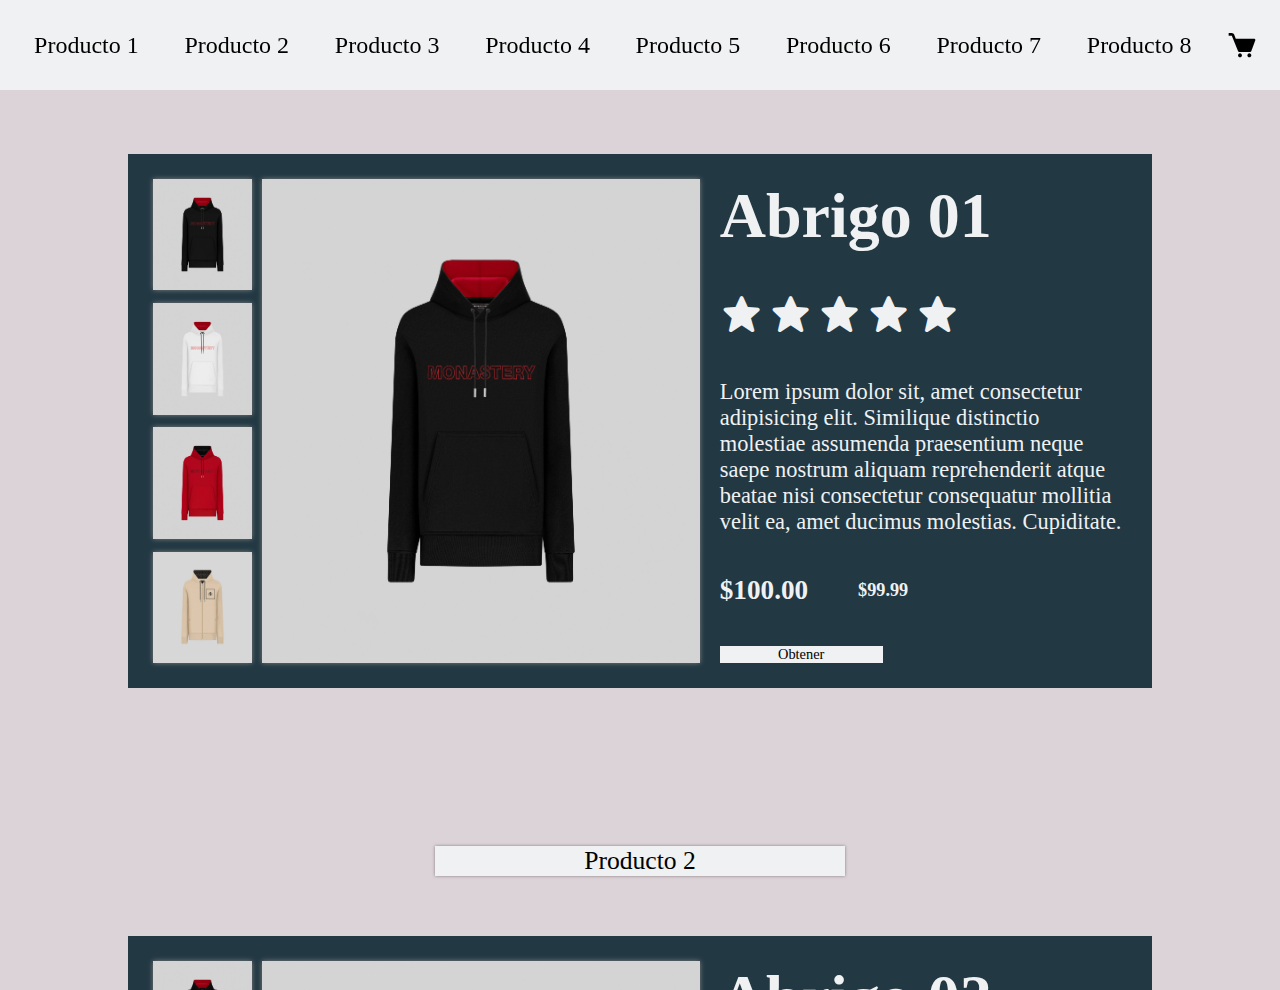
<file: index.html>
<!DOCTYPE html>
<html lang="en">
<head>
    <meta charset="UTF-8">
    <meta name="viewport" content="width=device-width, initial-scale=1.0">
    <link rel="stylesheet" href="css/style.css">
    <link href='https://unpkg.com/boxicons@2.1.4/css/boxicons.min.css' rel='stylesheet'>
    <title>Document</title>
</head>
<body>
    <header class="header">
        <nav class="mobile">
            <ul>
                <i class='bx bx-menu'>
                    <a href="views/Menu.html" class="menu">aa</a>
                </i>
                <div>
                    <a href="#pr1"class="ah1">Producto 1</a>
                </div>
                <i class='bx bxs-cart'>
                    <a href="views/Carrito.html" class="carrito">aa</a>
                </i>
            </ul>
        </nav>
        <nav class="pc">
            <ul>
                <li>
                    <a href="#pr1">Producto 1</a>
                </li>
                <li>
                    <a href="#pr2">Producto 2</a>
                </li>
                <li>
                    <a href="#pr3">Producto 3</a>
                </li>
                <li>
                    <a href="#pr4">Producto 4</a>
                </li>
                <li>
                    <a href="#pr5">Producto 5</a>
                </li>
                <li>
                    <a href="#pr6">Producto 6</a>
                </li>
                <li>
                    <a href="#pr7">Producto 7</a>
                </li>
                <li>
                    <a href="#pr8">Producto 8</a>
                </li>
                <i class='bx bxs-cart'>
                    <a href="views/Carrito.html" class="carrito">aa</a>
                </i>
            </ul>
        </nav>
    </header>
    <main class="main">
        <section class="producto_1" id="pr1">
            <div class="producto">
                <div class="div_images">
                    <div class="img_vertical">
                        <img src="storage/img/abrigo1.png">
                        <img src="storage/img/abrigo2.png">
                        <img src="storage/img/abrigo3.png">
                        <img src="storage/img/abrigo4.png">
                    </div>
                    <img src="storage/img/abrigo1.png" class="img_horizontal">
                </div>
                <div class="div_text">
                    <h1>Abrigo 01</h1>
                    <div class="stars">
                        <i class='bx bxs-star'></i>
                        <i class='bx bxs-star'></i>
                        <i class='bx bxs-star'></i>
                        <i class='bx bxs-star'></i>
                        <i class='bx bxs-star'></i>
                    </div>
                    <p>Lorem ipsum dolor sit, amet consectetur adipisicing elit. Similique distinctio molestiae assumenda praesentium neque saepe nostrum aliquam reprehenderit atque beatae nisi consectetur consequatur mollitia velit ea, amet ducimus molestias. Cupiditate.</p>
                    <div class="prices">
                        <h4>$100.00</h4>
                        <h6>$99.99</h6>
                    </div>
                    <button><a href="views/Obtener.html">Obtener</a></button>
                </div>
            </div>
        </section>
        <section class="producto_2" id="pr2">
            <div class="producto_header">
                <div><a href="#pr2"class="ah1">Producto 2</a></div>
            </div>
            <div class="producto">
                <div class="div_images">
                    <div class="img_vertical">
                        <img src="storage/img/abrigo1.png">
                        <img src="storage/img/abrigo2.png">
                        <img src="storage/img/abrigo3.png">
                        <img src="storage/img/abrigo4.png">
                    </div>
                    <img src="storage/img/abrigo2.png" class="img_horizontal">
                </div>
                <div class="div_text">
                    <h1>Abrigo 02</h1>
                    <div class="stars">
                        <i class='bx bxs-star'></i>
                        <i class='bx bxs-star'></i>
                        <i class='bx bxs-star'></i>
                        <i class='bx bxs-star'></i>
                        <i class='bx bxs-star'></i>
                    </div>
                    <p>Lorem ipsum dolor sit, amet consectetur adipisicing elit. Similique distinctio molestiae assumenda praesentium neque saepe nostrum aliquam reprehenderit atque beatae nisi consectetur consequatur mollitia velit ea, amet ducimus molestias. Cupiditate.</p>
                    <div class="prices">
                        <h4>$100.00</h4>
                        <h6>$99.99</h6>
                    </div>
                    <button><a href="views/Obtener.html">Obtener</a></button>
                </div>
            </div>
        </section>
        <section class="producto_3" id="pr3">
            <div class="producto_header">
                <div><a href="#pr3"class="ah1">Producto 3</a></div>
            </div>
            <div class="producto">
                <div class="div_images">
                    <div class="img_vertical">
                        <img src="storage/img/abrigo1.png">
                        <img src="storage/img/abrigo2.png">
                        <img src="storage/img/abrigo3.png">
                        <img src="storage/img/abrigo4.png">
                    </div>
                    <img src="storage/img/abrigo3.png" class="img_horizontal">
                </div>
                <div class="div_text">
                    <h1>Abrigo 03</h1>
                    <div class="stars">
                        <i class='bx bxs-star'></i>
                        <i class='bx bxs-star'></i>
                        <i class='bx bxs-star'></i>
                        <i class='bx bxs-star'></i>
                        <i class='bx bxs-star'></i>
                    </div>
                    <p>Lorem ipsum dolor sit, amet consectetur adipisicing elit. Similique distinctio molestiae assumenda praesentium neque saepe nostrum aliquam reprehenderit atque beatae nisi consectetur consequatur mollitia velit ea, amet ducimus molestias. Cupiditate.</p>
                    <div class="prices">
                        <h4>$100.00</h4>
                        <h6>$99.99</h6>
                    </div>
                    <button><a href="views/Obtener.html">Obtener</a></button>
                </div>
            </div>
        </section>
        <section class="producto_4" id="pr4">
            <div class="producto_header">
                <div><a href="#pr4"class="ah1">Producto 4</a></div>
            </div>
            <div class="producto">
                <div class="div_images">
                    <div class="img_vertical">
                        <img src="storage/img/abrigo1.png">
                        <img src="storage/img/abrigo2.png">
                        <img src="storage/img/abrigo3.png">
                        <img src="storage/img/abrigo4.png">
                    </div>
                    <img src="storage/img/abrigo4.png" class="img_horizontal">
                </div>
                <div class="div_text">
                    <h1>Abrigo 04</h1>
                    <div class="stars">
                        <i class='bx bxs-star'></i>
                        <i class='bx bxs-star'></i>
                        <i class='bx bxs-star'></i>
                        <i class='bx bxs-star'></i>
                        <i class='bx bxs-star'></i>
                    </div>
                    <p>Lorem ipsum dolor sit, amet consectetur adipisicing elit. Similique distinctio molestiae assumenda praesentium neque saepe nostrum aliquam reprehenderit atque beatae nisi consectetur consequatur mollitia velit ea, amet ducimus molestias. Cupiditate.</p>
                    <div class="prices">
                        <h4>$100.00</h4>
                        <h6>$99.99</h6>
                    </div>
                    <button><a href="views/Obtener.html">Obtener</a></button>
                </div>
            </div>
        </section>
        <section class="producto_5" id="pr5">
            <div class="producto_header">
                <div><a href="#pr5"class="ah1">Producto 5</a></div>
            </div>
            <div class="producto">
                <div class="div_images">
                    <div class="img_vertical">
                        <img src="storage/img/camisa1.png">
                        <img src="storage/img/camisa2.png">
                        <img src="storage/img/camisa3.png">
                        <img src="storage/img/camisa4.png">
                    </div>
                    <img src="storage/img/camisa1.png" class="img_horizontal">
                </div>
                <div class="div_text">
                    <h1>Camisa 01</h1>
                    <div class="stars">
                        <i class='bx bxs-star'></i>
                        <i class='bx bxs-star'></i>
                        <i class='bx bxs-star'></i>
                        <i class='bx bxs-star'></i>
                        <i class='bx bxs-star'></i>
                    </div>
                    <p>Lorem ipsum dolor sit, amet consectetur adipisicing elit. Similique distinctio molestiae assumenda praesentium neque saepe nostrum aliquam reprehenderit atque beatae nisi consectetur consequatur mollitia velit ea, amet ducimus molestias. Cupiditate.</p>
                    <div class="prices">
                        <h4>$100.00</h4>
                        <h6>$99.99</h6>
                    </div>
                    <button><a href="views/Obtener.html">Obtener</a></button>
                </div>
            </div>
        </section>
        <section class="producto_6" id="pr6">
            <div class="producto_header">
                <div><a href="#pr6"class="ah1">Producto 6</a></div>
            </div>
            <div class="producto">
                <div class="div_images">
                    <div class="img_vertical">
                        <img src="storage/img/camisa1.png">
                        <img src="storage/img/camisa2.png">
                        <img src="storage/img/camisa3.png">
                        <img src="storage/img/camisa4.png">
                    </div>
                    <img src="storage/img/camisa2.png" class="img_horizontal">
                </div>
                <div class="div_text">
                    <h1>Camisa 02</h1>
                    <div class="stars">
                        <i class='bx bxs-star'></i>
                        <i class='bx bxs-star'></i>
                        <i class='bx bxs-star'></i>
                        <i class='bx bxs-star'></i>
                        <i class='bx bxs-star'></i>
                    </div>
                    <p>Lorem ipsum dolor sit, amet consectetur adipisicing elit. Similique distinctio molestiae assumenda praesentium neque saepe nostrum aliquam reprehenderit atque beatae nisi consectetur consequatur mollitia velit ea, amet ducimus molestias. Cupiditate.</p>
                    <div class="prices">
                        <h4>$100.00</h4>
                        <h6>$99.99</h6>
                    </div>
                    <button><a href="views/Obtener.html">Obtener</a></button>
                </div>
            </div>
        </section>
        <section class="producto_7" id="pr7">
            <div class="producto_header">
                <div><a href="#pr7"class="ah1">Producto 7</a></div>
            </div>
            <div class="producto">
                <div class="div_images">
                    <div class="img_vertical">
                        <img src="storage/img/camisa1.png">
                        <img src="storage/img/camisa2.png">
                        <img src="storage/img/camisa3.png">
                        <img src="storage/img/camisa4.png">
                    </div>
                    <img src="storage/img/camisa3.png" class="img_horizontal">
                </div>
                <div class="div_text">
                    <h1>Camisa 03</h1>
                    <div class="stars">
                        <i class='bx bxs-star'></i>
                        <i class='bx bxs-star'></i>
                        <i class='bx bxs-star'></i>
                        <i class='bx bxs-star'></i>
                        <i class='bx bxs-star'></i>
                    </div>
                    <p>Lorem ipsum dolor sit, amet consectetur adipisicing elit. Similique distinctio molestiae assumenda praesentium neque saepe nostrum aliquam reprehenderit atque beatae nisi consectetur consequatur mollitia velit ea, amet ducimus molestias. Cupiditate.</p>
                    <div class="prices">
                        <h4>$100.00</h4>
                        <h6>$99.99</h6>
                    </div>
                    <button><a href="views/Obtener.html">Obtener</a></button>
                </div>
            </div>
        </section>
        <section class="producto_8" id="pr8">
            <div class="producto_header">
                <div><a href="#pr8"class="ah1">Producto 8</a></div>
            </div>
            <div class="producto">
                <div class="div_images">
                    <div class="img_vertical">
                        <img src="storage/img/camisa1.png">
                        <img src="storage/img/camisa2.png">
                        <img src="storage/img/camisa3.png">
                        <img src="storage/img/camisa4.png">
                    </div>
                    <img src="storage/img/camisa4.png" class="img_horizontal">
                </div>
                <div class="div_text">
                    <h1>Camisa 04</h1>
                    <div class="stars">
                        <i class='bx bxs-star'></i>
                        <i class='bx bxs-star'></i>
                        <i class='bx bxs-star'></i>
                        <i class='bx bxs-star'></i>
                        <i class='bx bxs-star'></i>
                    </div>
                    <p>Lorem ipsum dolor sit, amet consectetur adipisicing elit. Similique distinctio molestiae assumenda praesentium neque saepe nostrum aliquam reprehenderit atque beatae nisi consectetur consequatur mollitia velit ea, amet ducimus molestias. Cupiditate.</p>
                    <div class="prices">
                        <h4>$100.00</h4>
                        <h6>$99.99</h6>
                    </div>
                    <button><a href="views/Obtener.html">Obtener</a></button>
                </div>
            </div>
        </section>
    </main>
</body>
</html>
</file>
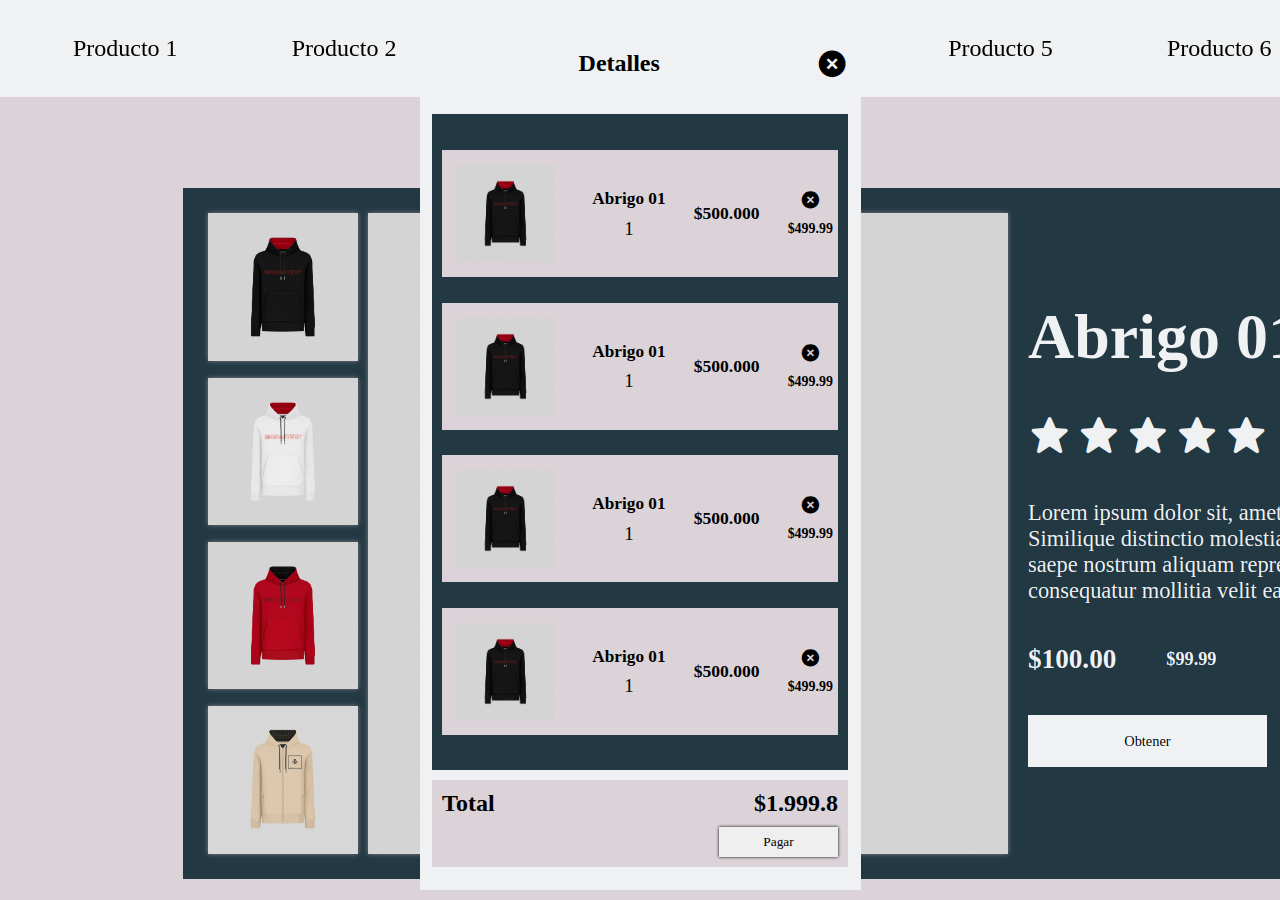
<file: views/Carrito.html>
<!DOCTYPE html>
<html lang="en">
<head>
    <meta charset="UTF-8">
    <meta name="viewport" content="width=device-width, initial-scale=1.0">
    <link rel="stylesheet" href="../css/Carrito.css">
    <link href='https://unpkg.com/boxicons@2.1.4/css/boxicons.min.css' rel='stylesheet'>
    <title>Document</title>
</head>
<body>
    <main>
        <section>
            <div class="header">
                <h2>Detalles</h2>
                <i class='bx bxs-x-circle'>
                    <a href="../index.html"></a>
                </i>
            </div>
            <div class="productos">
                <div class="container">
                    <img src="../storage/img/abrigo1.png">
                    <div>
                        <h5>Abrigo 01</h5>
                        <div class="cantidad">
                            <p>1</p>
                        </div>
                    </div>
                    <h5 class="alone">$500.000</h5>
                    <div>
                        <i class='bx bxs-x-circle'></i>
                        <h6>$499.99</h6>
                        
                    </div>
                </div>
                <div class="container">
                    <img src="../storage/img/abrigo1.png">
                    <div>
                        <h5>Abrigo 01</h5>
                        <div class="cantidad">
                            <p>1</p>
                        </div>
                    </div>
                    <h5 class="alone">$500.000</h5>
                    <div>
                        <i class='bx bxs-x-circle'></i>
                        <h6>$499.99</h6>
                        
                    </div>
                </div>
                <div class="container">
                    <img src="../storage/img/abrigo1.png">
                    <div>
                        <h5>Abrigo 01</h5>
                        <div class="cantidad">
                            <p>1</p>
                        </div>
                    </div>
                    <h5 class="alone">$500.000</h5>
                    <div>
                        <i class='bx bxs-x-circle'></i>
                        <h6>$499.99</h6>
                        
                    </div>
                </div>
                <div class="container">
                    <img src="../storage/img/abrigo1.png">
                    <div>
                        <h5>Abrigo 01</h5>
                        <div class="cantidad">
                            <p>1</p>
                        </div>
                    </div>
                    <h5 class="alone">$500.000</h5>
                    <div>
                        <i class='bx bxs-x-circle'></i>
                        <h6>$499.99</h6>
                        
                    </div>
                </div>
            </div>
            <div class="total">
                <div>
                    <h2>Total</h2>
                    <h2>$1.999.8</h2>
                </div>
                <button>Pagar</button>
            </div>
            <div></div>
        </section>
    </main>
</body>
</html>
</file>
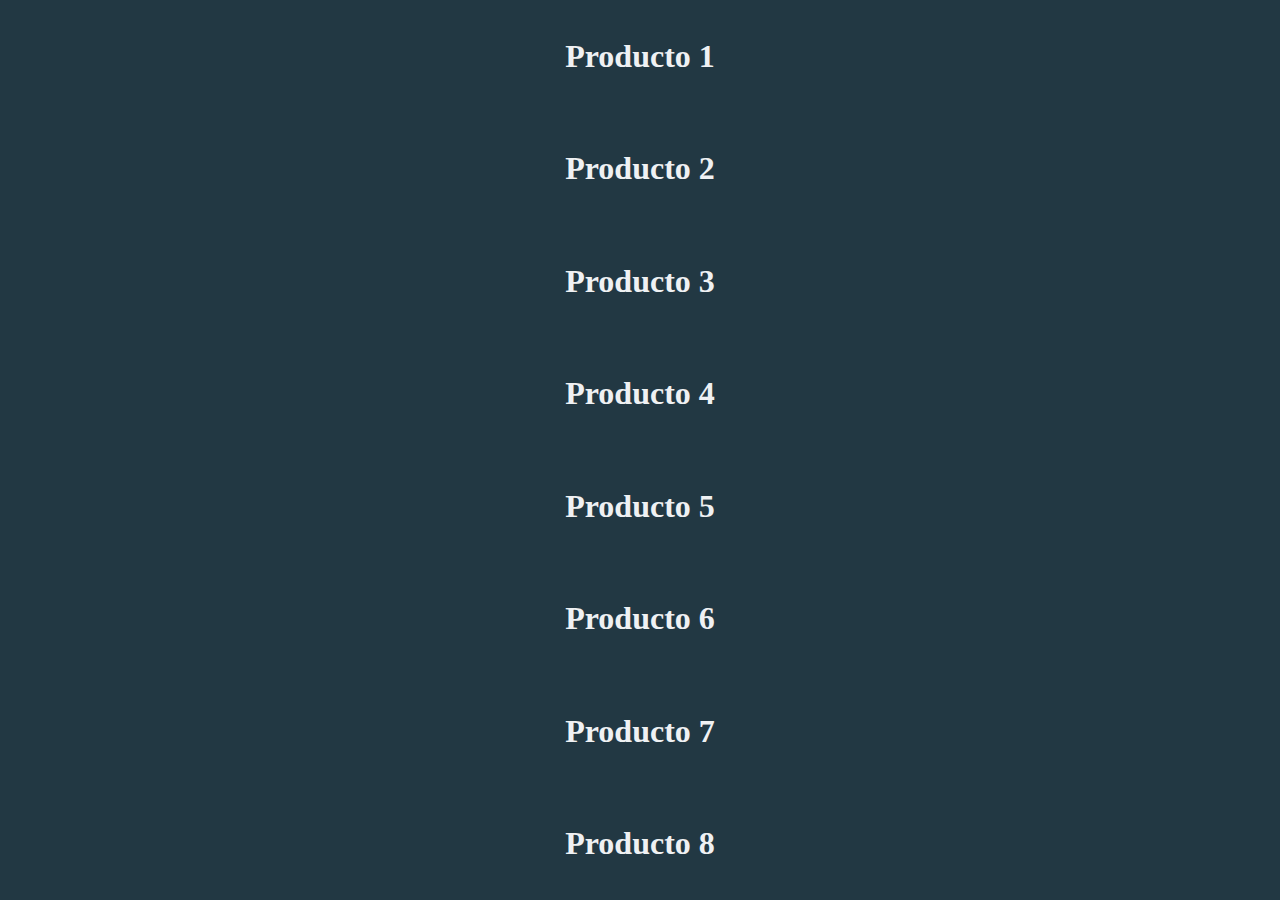
<file: views/Menu.html>
<!DOCTYPE html>
<html lang="en">
<head>
    <meta charset="UTF-8">
    <meta name="viewport" content="width=device-width, initial-scale=1.0">
    <link rel="stylesheet" href="../css/Menu.css">
    <link href='https://unpkg.com/boxicons@2.1.4/css/boxicons.min.css' rel='stylesheet'>
    <title>Document</title>
</head>
<body>
    <main>
        <h1><a href="../index.html#pr1">Producto 1</a></h1>
        <h1><a href="../index.html#pr2">Producto 2</a></h1>
        <h1><a href="../index.html#pr3">Producto 3</a></h1>
        <h1><a href="../index.html#pr4">Producto 4</a></h1>
        <h1><a href="../index.html#pr5">Producto 5</a></h1>
        <h1><a href="../index.html#pr6">Producto 6</a></h1>
        <h1><a href="../index.html#pr7">Producto 7</a></h1>
        <h1><a href="../index.html#pr8">Producto 8</a></h1>
    </main>
</body>
</html>
</file>
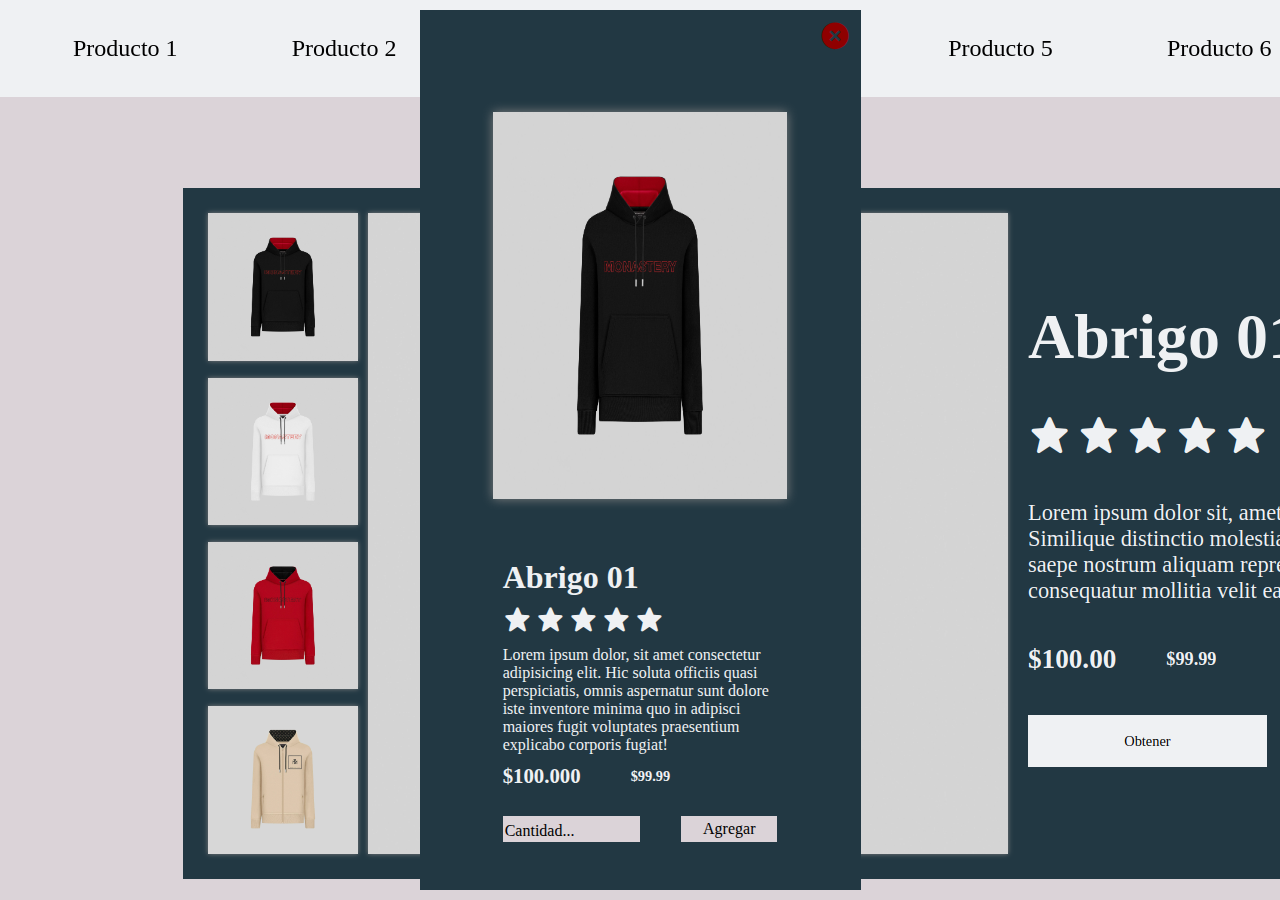
<file: views/Obtener.html>
<!DOCTYPE html>
<html lang="en">
<head>
    <meta charset="UTF-8">
    <meta name="viewport" content="width=device-width, initial-scale=1.0">
    <link rel="stylesheet" href="../css/Obtener.css">
    <link href='https://unpkg.com/boxicons@2.1.4/css/boxicons.min.css' rel='stylesheet'>
    <title>Document</title>
</head>
<body>
    <main>
        <section>
            <div class="icon">
                <i class='bx bxs-x-circle'>
                    <a href="../index.html"></a>
                </i>
            </div>
            <img src="../storage/img/abrigo1.png">
            <div class="div_text">
                <h1>Abrigo 01</h1>
                <div class="stars">
                    <i class='bx bxs-star'></i>
                    <i class='bx bxs-star'></i>
                    <i class='bx bxs-star'></i>
                    <i class='bx bxs-star'></i>
                    <i class='bx bxs-star'></i>
                </div>
                <p>Lorem ipsum dolor, sit amet consectetur adipisicing elit. Hic soluta officiis quasi perspiciatis, omnis aspernatur sunt dolore iste inventore minima quo in adipisci maiores fugit voluptates praesentium explicabo corporis fugiat!</p>
                <div class="prices">
                    <h4>$100.000</h4>
                    <h6>$99.99</h6>
                </div>
                <div class="button">
                    <div>
                        <p>Cantidad...</p>
                    </div>
                    <button><a href="Carrito.html">Agregar</a></button>
                </div>
            </div>
        </section>
    </main>
</body>
</html>
</file>
<file: css/style.css>
@import url(variables.css);

* {
    padding: 0;
    margin: 0;
    box-sizing: border-box;
    font-family: 'Times New Roman', Times, serif;
}

.pc {
    display: none;
}
 body {
    width: 100%;
}
a {
    text-decoration: none;
    color: black;
}
.header {
    width: 100%;
    height: 10vh;
    background-color: var(--color-white);
    display: flex;
    align-items: center;
    position: relative;
}
.mobile {
    width: 100%;
    height: 100%;
}
.mobile ul {
    width: 100%;
    height: 100%;
    padding: 20px;
    display: flex;
    align-items: center;
    justify-content: space-between;
}
.mobile ul div {
    width: 40%;
    display: flex;
    justify-content: center;
    background-color: var(--color-wolf);
    box-shadow: 0px 0px 3px 0px rgb(138, 125, 125);
}
.mobile ul i {
    font-size: 1.8em;
}
.mobile ul i:hover {
    font-size: 1.9em;
    font-weight: bold;
    color: var(--color-dark);
}
.mobile ul div:hover {
    font-weight: bold;
    color: var(--color-white);
    background-color: var(--color-dark);
}





.main {
    display: grid;
    width: 100%;
    height: 100vh;
    overflow-y: scroll;
    overflow-x: hidden;
    grid-template-columns: 1fr;
    grid-template-rows: repeat(8, 1fr);
    grid-template-areas: 
    "pr1"
    "pr2"
    "pr3"
    "pr4"
    "pr5"
    "pr6"
    "pr7"
    "pr8"
    ;
}
.producto_1 {
    display: grid;
    grid-area: pr1;
    background-color: var(--color-wolf);
    height: auto;
    padding: 5%;
    display: flex;
    flex-direction: column;
    gap: 30px;
}
.producto_2 {
    display: grid;
    grid-area: pr2;
    background-color: var(--color-wolf);
    height: auto;
    padding: 5%;
    display: flex;
    flex-direction: column;
    gap: 30px;
}
.producto_3 {
    display: grid;
    grid-area: pr3;
    background-color: var(--color-wolf);
    height: auto;
    padding: 5%;
    display: flex;
    flex-direction: column;
    gap: 30px;
}
.producto_4 {
    display: grid;
    grid-area: pr4;
    background-color: var(--color-wolf);
    height: auto;
    padding: 5%;
    display: flex;
    flex-direction: column;
    gap: 30px;;
}
.producto_5 {
    display: grid;
    grid-area: pr5;
    background-color: var(--color-wolf);
    height: auto;
    padding: 5%;
    display: flex;
    flex-direction: column;
    gap: 30px;
}
.producto_6 {
    display: grid;
    grid-area: pr6;
    background-color: var(--color-wolf);
    height: auto;
    padding: 5%;
    display: flex;
    flex-direction: column;
    gap: 30px;;
}
.producto_7 {
    display: grid;
    grid-area: pr7;
    background-color: var(--color-wolf);
    height: auto;
    padding: 5%;
    display: flex;
    flex-direction: column;
    gap: 30px;
}
.producto_8 {
    display: grid;
    grid-area: pr8;
    background-color: var(--color-wolf);
    height: auto;
    padding: 5%;
    display: flex;
    flex-direction: column;
    gap: 30px;
}
.producto {
    width: 100%;
    height: auto;
    background-color: var(--color-dark);
    display: flex;
    flex-direction: column;
    padding: 15px;
}
.div_images {
    width: 100%;
    height: 45%;
    display: flex;
    gap: 10px;
    padding: 10px;
}
.img_horizontal {
    width: 100%;
    height: 100%;
    box-shadow: 0px 0px 5px 0px gray;
}
.img_vertical {
    display: flex;
    flex-direction: column;
    justify-content: space-between;
    width: 40%;
}
.img_vertical img {
    width: 100%;
    height: 23%;
    box-shadow: 0px 0px 5px 0px gray;
}
.div_text {
    padding: 10px;
    width: 75%;
    height: 100%;
    display: flex;
    flex-direction: column;
    justify-content: space-around;
    color: var(--color-white);
}
.div_text h1 {
    font-size: 2em;
}
.stars {
    font-size: 1.5em;
}
.prices {
    display: flex;
    align-items: center;
    gap: 50px;
}
.div_text button {
    width: 40%;
    height: 8%;
    border: none;
    background-color: var(--color-white);
    font-size: .9em;
    color: var(--color-dark);
}
.div_text button:hover {
    color: var(--color-white);
    background-color: var(--color-wolf);
    font-weight: bold;
    box-shadow: 0px 0px 15px 0px var(--color-white);
}
.producto_header {
    width: 100%;
    height: 10vh;
    display: flex;
    align-items: center;
    justify-content: center;
}
.producto_header div {
    width: 40%;
    display: flex;
    justify-content: center;
    background-color: var(--color-white);
    box-shadow: 0px 0px 3px 0px rgb(138, 125, 125);
}
.producto_header div:hover {
    font-weight: bold;
    color: var(--color-white);
    background-color: var(--color-dark);
}
.ah1 {
    font-size: 1.6em;
    color: black;
}
.ah1:hover {
    color: var(--color-white);
}
.menu{
    position: absolute;
    left: 0;
    width: 50px;
    height: 50px;
    background-color: transparent;
    color: transparent;
}
.carrito{
    position: absolute;
    right: 0;
    width: 50px;
    height: 50px;
    background-color: transparent;
    color: transparent;
}




@media (width >700px) {
    body {
        overflow: hidden;
        background-color: var(--color-wolf);
    }
    .main {
        width: 100%;
        background-color: var(--color-wolf);
        display: flex;
        flex-direction: column;
        align-items: center;
        overflow: scroll;
        margin-top: 0px;
    }
    .main section {
        width: 90%;
    }
    .mobile {
        display: none;
    }
    .pc {
        width: 100%;
        height: 10vh;
        display: flex;
        position: fixed;
    }
    .pc ul {
        width: 100%;
        height: 100%;
        display: flex;
        justify-content: space-evenly;
        align-items: center;
    }
    .pc ul li {
        list-style: none;
        width: 10%;
        height: 50%;
        display: flex;
        align-items: center;
        justify-content: center;
    }
    .pc ul li a {
        font-size: 1.5em;
    }
    .pc ul li a:hover {
        font-weight: bold;
    }
    .pc i {
        font-size: 2em;
    }
    .producto {
        display: flex;
        flex-direction: row;
        width: 100%;
        align-items: center;
    }
    .div_images {
        height: 100%;
        display: flex;
    }
    .img_vertical img{
        width: 100%;
    }
    .img_horizontal {
        width: 80%;
    }
    .div_text {
        display: flex;
        gap: 40px;
        justify-content: center;
    }
    .div_text h1 {
        font-size: 4em;
    }
    .div_text i {
        font-size: 1.8em;
    }
    .div_text p {
        font-size: 1.4em;
    }
    .prices {
        font-size: 1.7em;
    }
}
</file>
<file: css/Carrito.css>
@import url(variables.css);

* {
    padding: 0;
    margin: 0;
    box-sizing: border-box;
    font-family: 'Times New Roman', Times, serif;
}
main {
    width: 100%;
    height: 100vh;
    padding: 10px;
    background-color: var(--color-white);
}
section {
    width: 100%;
    height: 100%;
    display: flex;
    flex-direction: column;
    gap: 10px;
    padding: 10px;
    background-color: var(--color-white);
}
.header a {
    width: 50px;
    height: 50px;
    position: absolute;
    right: 0;
}
.header {
    width: 100%;
    height: 10%;
    display: flex;
    align-items: center;
    justify-content: space-between;
}
.header i:hover {
    font-weight: bold;
}
.header i {
    font-size: 2em;
}
.header h2 {
    width: 90%;
    display: flex;
    justify-content: center;
    background-color: var(--color-white);
}

.productos {
    width: 100%;
    height: 80%;
    display: flex;
    padding: 10px;
    flex-wrap: nowrap;
    overflow-y: scroll;
    flex-direction: column;
    justify-content: space-evenly;
    background-color: var(--color-dark);
}
.container {
    display: flex;
    justify-content: space-between;
    width: 100%;
    height: 20%;
    align-items: center;
    color: black;
    padding: 5px;
    background-color: var(--color-wolf);
}
.container div {
    height: 40%;
    display: flex;
    flex-direction: column;
    align-items: center;
    gap: 10px;
    justify-content: center;
    font-size: 1.3em;
}
.alone {
    font-size: 1.1em;
}
.cantidad {
    background-color: var(--color-wolf);
    width: 100%;
}
.cantidad p{
    font-size: .7em;
    color: black;
}
.productos img {
    padding: 10px;
    height: 100%;
    object-fit: contain;
}
.total {
    display: flex;
    flex-direction: column;
    gap: 10px;
    height: 10vh;
    align-items: end;
    background-color: var(--color-wolf);
    padding: 10px;
}
.total div {
    display: flex;
    width: 100%;
    justify-content: space-between;
    background-color: var(--color-wolf);
}
button {
    width: 30%;
    height: 60%;
    border: none;
    box-shadow: 0px 0px 3px 0px black;
}

@media (width >700px) {
    main {
        background-image: url(../storage/img/Captura\ desde\ 2024-03-21\ 17-36-42.png);
        display: flex;
        justify-content: center;
    }
    section {
        width: 35%;
        padding: 1%;
    }
    .header a{
        width: 50px;
        height: 50px;
        position: absolute;
        right: 33%;
        
    }
}
</file>
<file: css/Menu.css>
@import url(variables.css);

* {
    padding: 0;
    margin: 0;
    box-sizing: border-box;
}
main {
    width: 100%;
    height: 100vh;
    overflow: hidden;
    display: flex;
    flex-direction: column;
    align-items: center;
    justify-content: space-evenly;
    background-color: var(--color-dark);

}
main h1 {
    width: 100%;
    display: flex;
    align-items: center;
    justify-content: center;
    height: 20%;
}
a {
    text-decoration: none;
    color: var(--color-white);
    width: 90%;
    height: 100%;
    display: flex;
    align-items: center;
    justify-content: center;
}
a:hover {
    font-weight: bolder;
    background-color: white;
    color: black;
    box-shadow: 0px 0px 10px 0px white;
}
</file>
<file: css/Obtener.css>
@import url(variables.css);

* {
    padding: 0;
    margin: 0;
    box-sizing: border-box;
    font-family: 'Times New Roman', Times, serif;
}
main {
    width: 100%;
    height: 100vh;
    overflow: hidden;
    background-color: var(--color-wolf);
    padding: 10px;
}
section {
    width: 100%;
    height: 100%;
    padding: 10px;
    display: flex;
    background-color: var(--color-dark);
    color: var(--color-white);
    flex-direction: column;
    gap: 5px;
}

.icon {
    width: 100%;
    display: flex;
    justify-content: flex-end;
    align-items: center;
}
.icon i {
    color: rgb(143, 0, 0);
    font-size: 2em;
    width: auto;
    height: auto;
}
.icon i:hover {
    font-weight: bold;
    color: rgb(219, 2, 2);
}
i a{
    width: 50px;
    height: 50px;
    position: absolute;
    right: 0px;
    
}
i {
    font-size: 1.8em;
}
img {
    margin: 10px;
    height: 45%;
    box-shadow: 0px 0px 10px 0px gray;
}
.div_text {
    display: flex;
    flex-direction: column;
    gap: 10px;
    padding-left: 10px;
    padding-right: 10px;
    width: 100%;
}
h1 {
    font-size: 2em;
}
.prices {
    display: flex;
    align-items: center;
    gap: 50px;
}
h4 {
    font-size: 1.3em;
}
h6 {
    font-size: .9em;
}
.button {
    display: flex;
    align-items: center;
    justify-content: space-between;
    margin-top: 20px;
}
.button div {
    background-color: var(--color-wolf);
    width: 50%;
    height: 120%;
    display: flex;
    align-items: flex-end;
    padding: 2px;
    color: black;
}
button {
    border: none;
    background-color: var(--color-wolf);
    width: 35%;
    height: 120%;
    font-size: 1em;
}
button:hover {
    color: var(--color-white);
    font-weight: bold;
    box-shadow: 0px 0px 10px 0px gray;
}
a {
    font-size: 1em;
    text-decoration: none;
    color: black;
}

@media (width >700px){
    main {
        display: flex;
        justify-content: center;
        background-image: url(../storage/img/Captura\ desde\ 2024-03-21\ 17-36-42.png);
    }
    section {
        width: 35%;
        display: flex;
        align-items: center;
        gap: 50px;
    }
    section img {
        width: 70%;
    }
    .div_text {
        width: 70%;
    }
    i a{
        width: 50px;
        height: 50px;
        position: absolute;
        right: 33%;
        
    }
}
</file>
